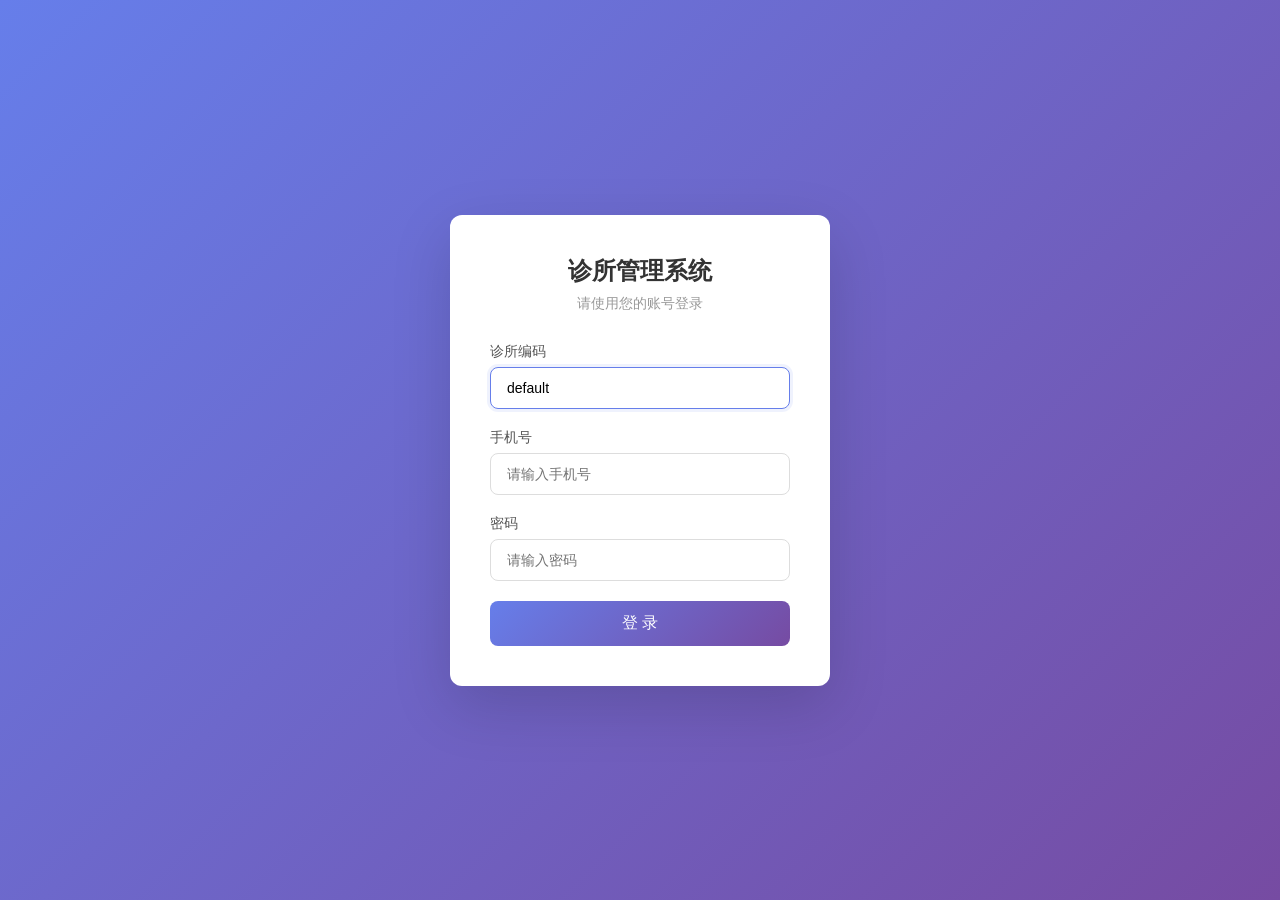
<file: src/main/resources/templates/login.html>
<!DOCTYPE html>
<html xmlns:th="http://www.thymeleaf.org" lang="zh-CN">
<head>
    <meta charset="UTF-8">
    <meta name="viewport" content="width=device-width, initial-scale=1.0">
    <title>诊所管理系统 - 登录</title>
    <style>
        * { margin: 0; padding: 0; box-sizing: border-box; }
        body {
            font-family: -apple-system, BlinkMacSystemFont, "Segoe UI", Roboto, sans-serif;
            background: linear-gradient(135deg, #667eea 0%, #764ba2 100%);
            height: 100vh;
            display: flex;
            align-items: center;
            justify-content: center;
        }
        .login-container {
            background: #fff;
            padding: 40px;
            border-radius: 12px;
            box-shadow: 0 20px 60px rgba(0,0,0,0.15);
            width: 380px;
        }
        .login-container h1 {
            text-align: center;
            color: #333;
            font-size: 24px;
            margin-bottom: 8px;
        }
        .login-container p.sub {
            text-align: center;
            color: #999;
            font-size: 14px;
            margin-bottom: 30px;
        }
        .form-group {
            margin-bottom: 20px;
        }
        .form-group label {
            display: block;
            margin-bottom: 6px;
            color: #555;
            font-size: 14px;
        }
        .form-group input {
            width: 100%;
            padding: 12px 16px;
            border: 1px solid #ddd;
            border-radius: 8px;
            font-size: 14px;
            transition: border-color 0.2s;
        }
        .form-group input:focus {
            outline: none;
            border-color: #667eea;
            box-shadow: 0 0 0 3px rgba(102,126,234,0.1);
        }
        .login-btn {
            width: 100%;
            padding: 12px;
            background: linear-gradient(135deg, #667eea 0%, #764ba2 100%);
            color: #fff;
            border: none;
            border-radius: 8px;
            font-size: 16px;
            cursor: pointer;
            transition: opacity 0.2s;
        }
        .login-btn:hover { opacity: 0.9; }
        .error-msg {
            color: #e74c3c;
            font-size: 13px;
            text-align: center;
            margin-top: 12px;
            display: none;
        }
        .error-msg.show { display: block; }
        .error-msg.warning { color: #fa8c16; }
    </style>
</head>
<body>
    <div class="login-container">
        <h1>诊所管理系统</h1>
        <p class="sub">请使用您的账号登录</p>
        <div class="form-group">
            <label for="tenantCode">诊所编码</label>
            <input type="text" id="tenantCode" value="default" placeholder="请输入诊所编码" autofocus>
        </div>
        <div class="form-group">
            <label for="phone">手机号</label>
            <input type="text" id="phone" placeholder="请输入手机号">
        </div>
        <div class="form-group">
            <label for="password">密码</label>
            <input type="password" id="password" placeholder="请输入密码">
        </div>
        <button class="login-btn" onclick="doLogin()">登 录</button>
        <div class="error-msg" id="errorMsg"></div>
    </div>
    <script>
        function doLogin() {
            var tenantCode = document.getElementById('tenantCode').value.trim();
            var phone = document.getElementById('phone').value.trim();
            var password = document.getElementById('password').value.trim();
            var errorEl = document.getElementById('errorMsg');

            if (!tenantCode || !phone || !password) {
                errorEl.textContent = '请输入诊所编码、手机号和密码';
                errorEl.classList.add('show');
                return;
            }

            var xhr = new XMLHttpRequest();
            xhr.open('POST', '/api/login', true);
            xhr.setRequestHeader('Content-Type', 'application/x-www-form-urlencoded');
            xhr.onload = function() {
                var resp = JSON.parse(xhr.responseText);
                if (resp.code === 200) {
                    var warning = resp.data && resp.data.warningMessage;
                    if (warning) {
                        errorEl.textContent = warning;
                        errorEl.className = 'error-msg warning show';
                        setTimeout(function(){ window.location.href = '/dashboard'; }, 3500);
                    } else {
                        window.location.href = '/dashboard';
                    }
                } else {
                    errorEl.textContent = resp.msg || '登录失败';
                    errorEl.className = 'error-msg show';
                }
            };
            xhr.onerror = function() {
                errorEl.textContent = '网络错误，请重试';
                errorEl.classList.add('show');
            };
            xhr.send('tenantCode=' + encodeURIComponent(tenantCode)
                    + '&phone=' + encodeURIComponent(phone)
                    + '&password=' + encodeURIComponent(password));
        }
        document.getElementById('password').addEventListener('keydown', function(e) {
            if (e.key === 'Enter') doLogin();
        });
        var licenseMessage = new URLSearchParams(window.location.search).get('licenseMessage');
        if (licenseMessage) {
            var licenseErrorEl = document.getElementById('errorMsg');
            licenseErrorEl.textContent = licenseMessage;
            licenseErrorEl.className = 'error-msg warning show';
        }
    </script>
</body>
</html>
</file>
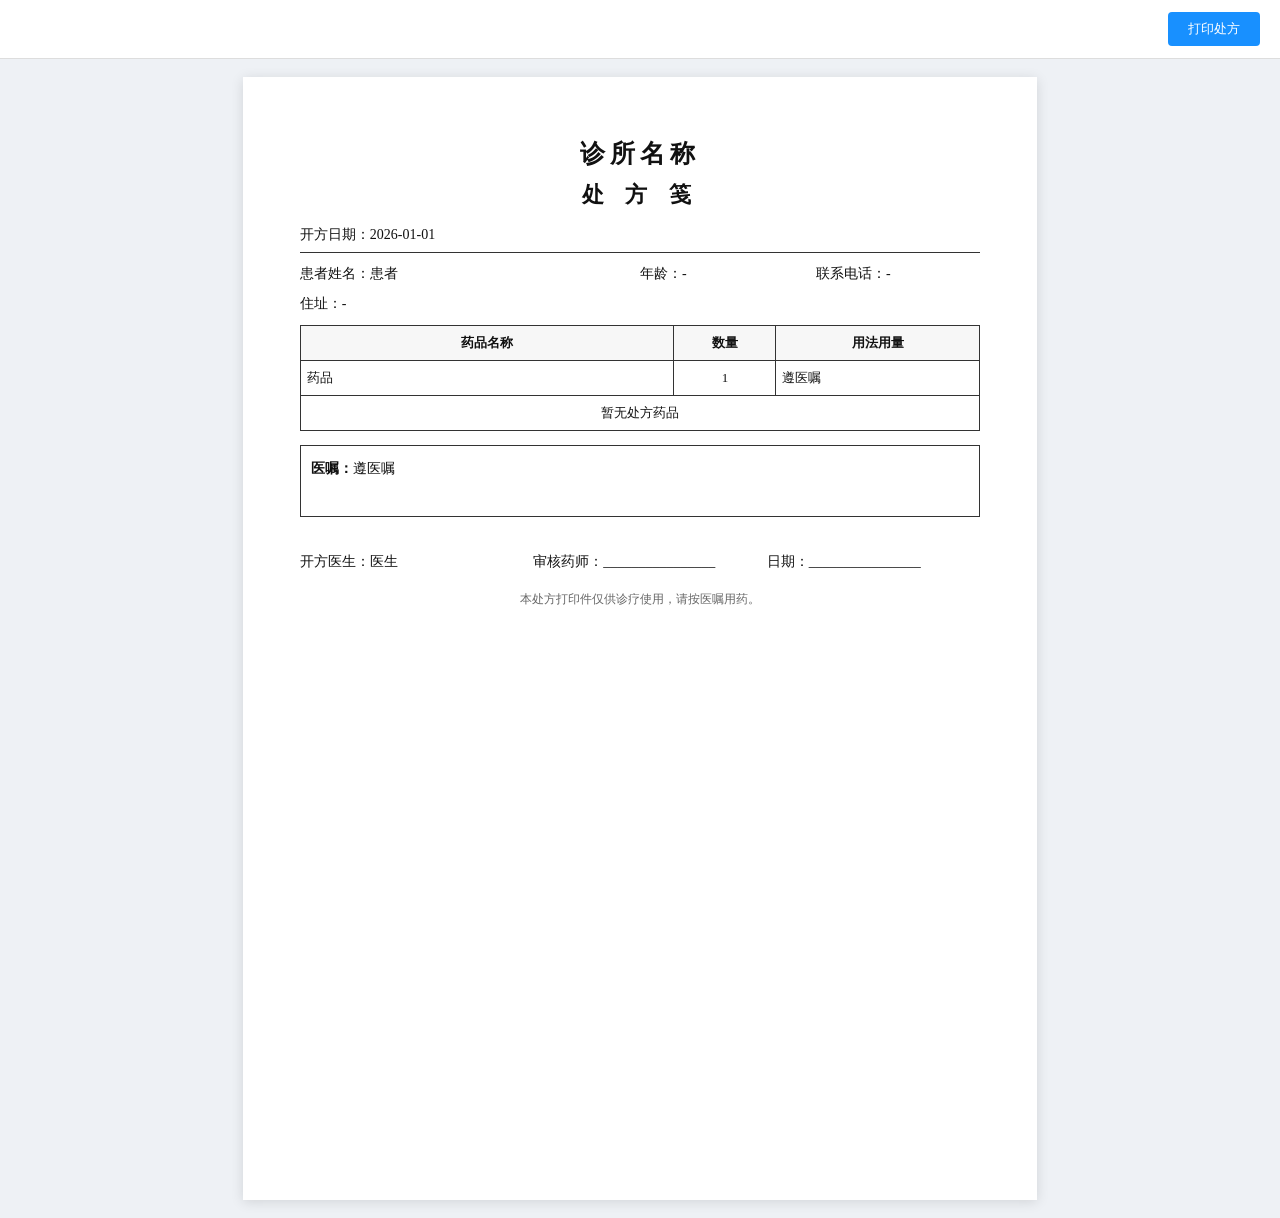
<file: src/main/resources/templates/prescription/print.html>
<!DOCTYPE html>
<html xmlns:th="http://www.thymeleaf.org" lang="zh-CN">
<head>
    <meta charset="UTF-8">
    <meta name="viewport" content="width=device-width, initial-scale=1.0">
    <title>处方笺</title>
    <style>
        *{box-sizing:border-box}
        body{margin:0;background:#eef1f5;color:#111;font-family:"Songti SC","SimSun","Microsoft YaHei",serif}
        .toolbar{position:sticky;top:0;background:#fff;border-bottom:1px solid #ddd;padding:12px 20px;display:flex;justify-content:flex-end;gap:10px}
        .toolbar button{padding:8px 20px;border:0;border-radius:4px;background:#1890ff;color:#fff;cursor:pointer}
        .paper{width:210mm;min-height:297mm;margin:18px auto;background:#fff;padding:16mm 15mm;box-shadow:0 2px 12px rgba(0,0,0,.12)}
        .clinic{text-align:center;font-size:25px;font-weight:700;letter-spacing:5px}
        .title{text-align:center;font-size:22px;font-weight:700;letter-spacing:8px;margin:10px 0 16px}
        .meta{display:flex;justify-content:space-between;font-size:14px;margin:8px 0;border-bottom:1px solid #333;padding-bottom:8px}
        .patient-line{display:grid;grid-template-columns:2fr 1fr 1fr;gap:12px;font-size:14px;margin:12px 0}
        table{width:100%;border-collapse:collapse;margin-top:10px}
        th,td{border:1px solid #333;padding:8px 6px;font-size:13px;vertical-align:middle}
        th{text-align:center;background:#f7f7f7}
        th:nth-child(1){width:55%}th:nth-child(2){width:15%}th:nth-child(3){width:30%}
        .right{text-align:right}.center{text-align:center}
        .diagnosis{margin-top:14px;border:1px solid #333;min-height:72px;padding:10px;font-size:14px;line-height:1.8}
        .total{text-align:right;margin-top:12px;font-size:15px;font-weight:700}
        .signatures{display:grid;grid-template-columns:1fr 1fr 1fr;gap:20px;margin-top:36px;font-size:14px}
        .footer{margin-top:20px;text-align:center;color:#666;font-size:12px}
        @media print{
            body{background:#fff}
            .toolbar{display:none}
            .paper{margin:0;box-shadow:none;width:auto;min-height:auto}
            @page{size:A4;margin:12mm}
        }
    </style>
</head>
<body>
<div class="toolbar"><button onclick="window.print()">打印处方</button></div>
<main class="paper">
    <div class="clinic" th:text="${tenant != null ? tenant.name : '诊所名称'}">诊所名称</div>
    <div class="title">处 方 笺</div>
    <div class="meta">
        <span>开方日期：<span th:text="${prescriptionTime}">2026-01-01</span></span>
    </div>
    <div class="patient-line">
        <div>患者姓名：<span th:text="${patient != null ? patient.name : '-'}">患者</span></div>
        <div>年龄：<span th:text="${patientAge}">-</span></div>
        <div>联系电话：<span th:text="${patient != null ? patient.phone : '-'}">-</span></div>
    </div>
    <div class="patient-line">
        <div style="grid-column:1 / 4">住址：<span th:text="${patient != null ? patient.addr : '-'}">-</span></div>
    </div>
    <table>
        <thead>
        <tr><th>药品名称</th><th>数量</th><th>用法用量</th></tr>
        </thead>
        <tbody>
        <tr th:each="item : ${items}">
            <td>
                <span th:text="${item.physicName}">药品</span>
                <span th:if="${!#strings.isEmpty(item.alias)}" th:text="| (${item.alias})|"></span>
            </td>
            <td class="center"><span th:text="${item.quantity}">1</span><span th:text="${item.unitName}"></span></td>
            <td th:text="${item.usage}">遵医嘱</td>
        </tr>
        <tr th:if="${#lists.isEmpty(items)}"><td colspan="3" class="center">暂无处方药品</td></tr>
        </tbody>
    </table>
    <div class="diagnosis"><strong>医嘱：</strong><span th:text="${prescription.comments}">遵医嘱</span></div>
    <div class="signatures">
        <div>开方医生：<span th:text="${doctorName}">医生</span></div>
        <div>审核药师：________________</div>
        <div>日期：________________</div>
    </div>
    <div class="footer">本处方打印件仅供诊疗使用，请按医嘱用药。</div>
</main>
</body>
</html>
</file>
